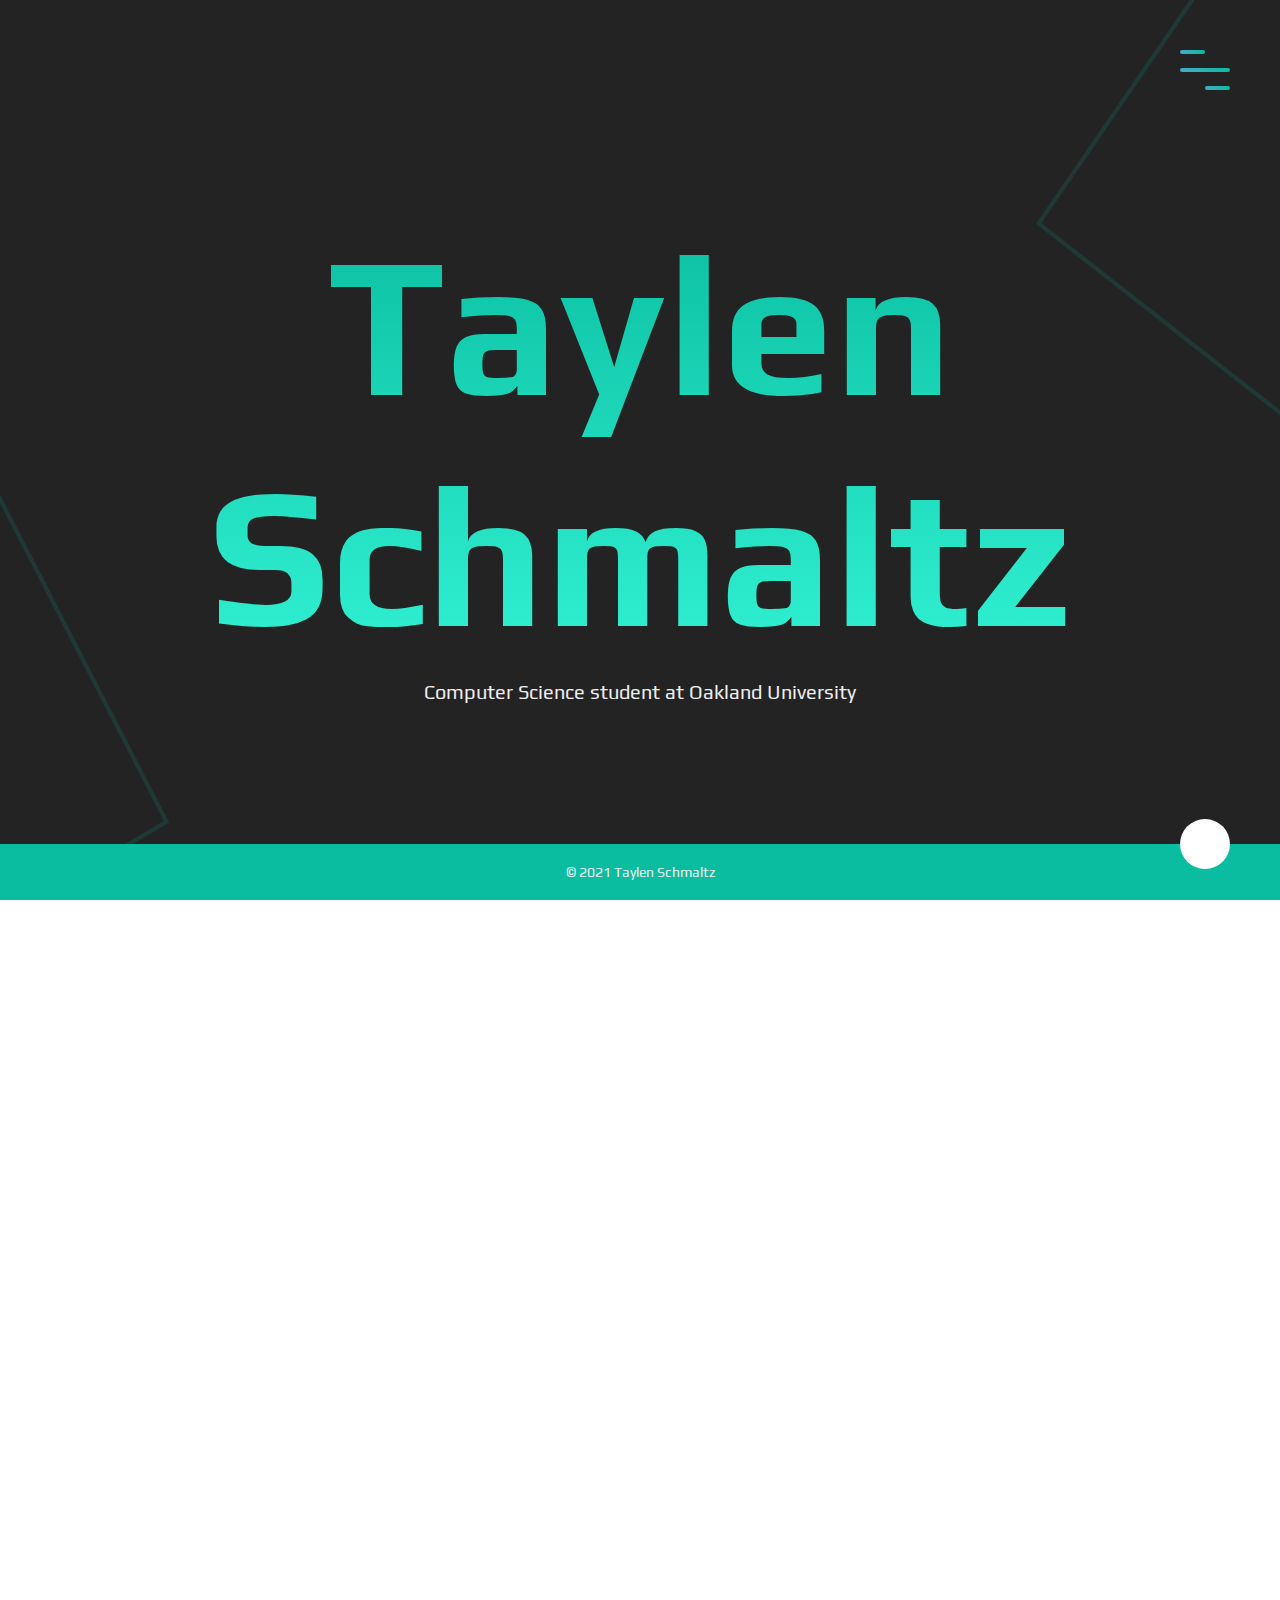
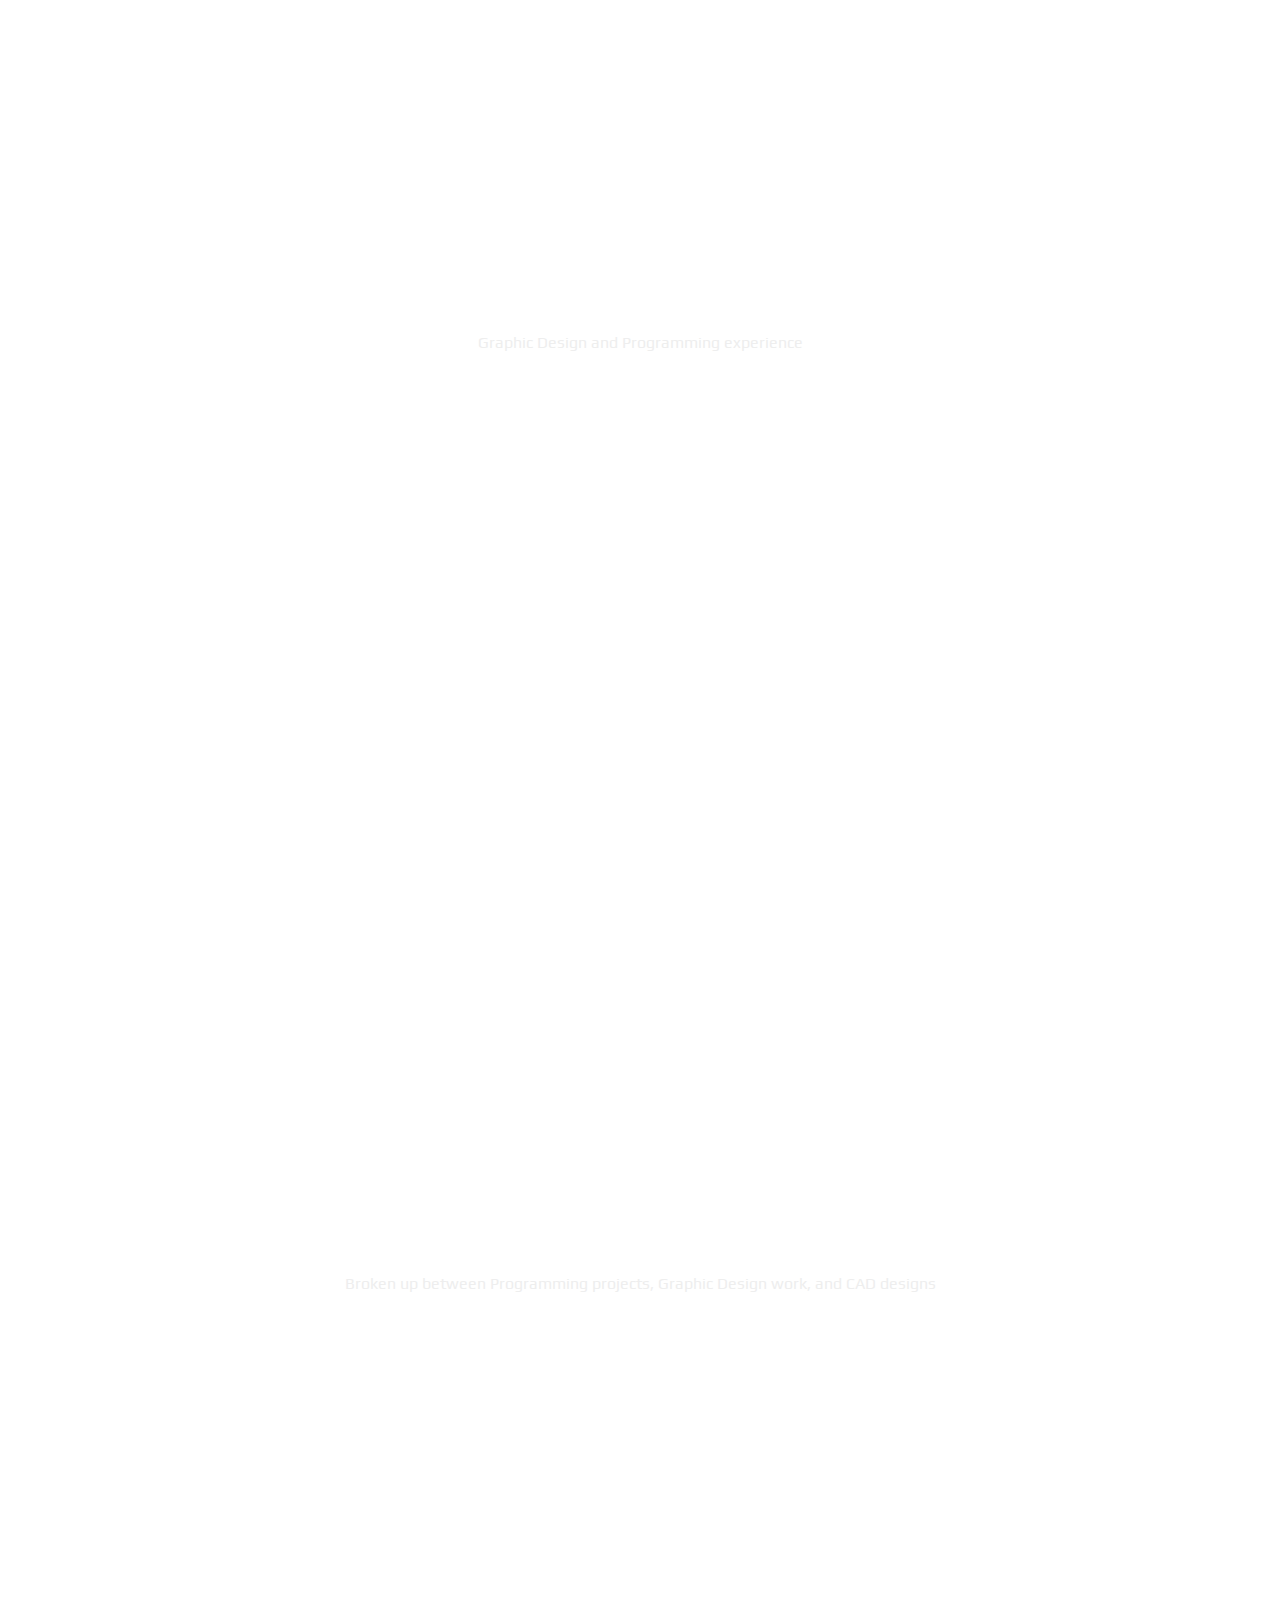
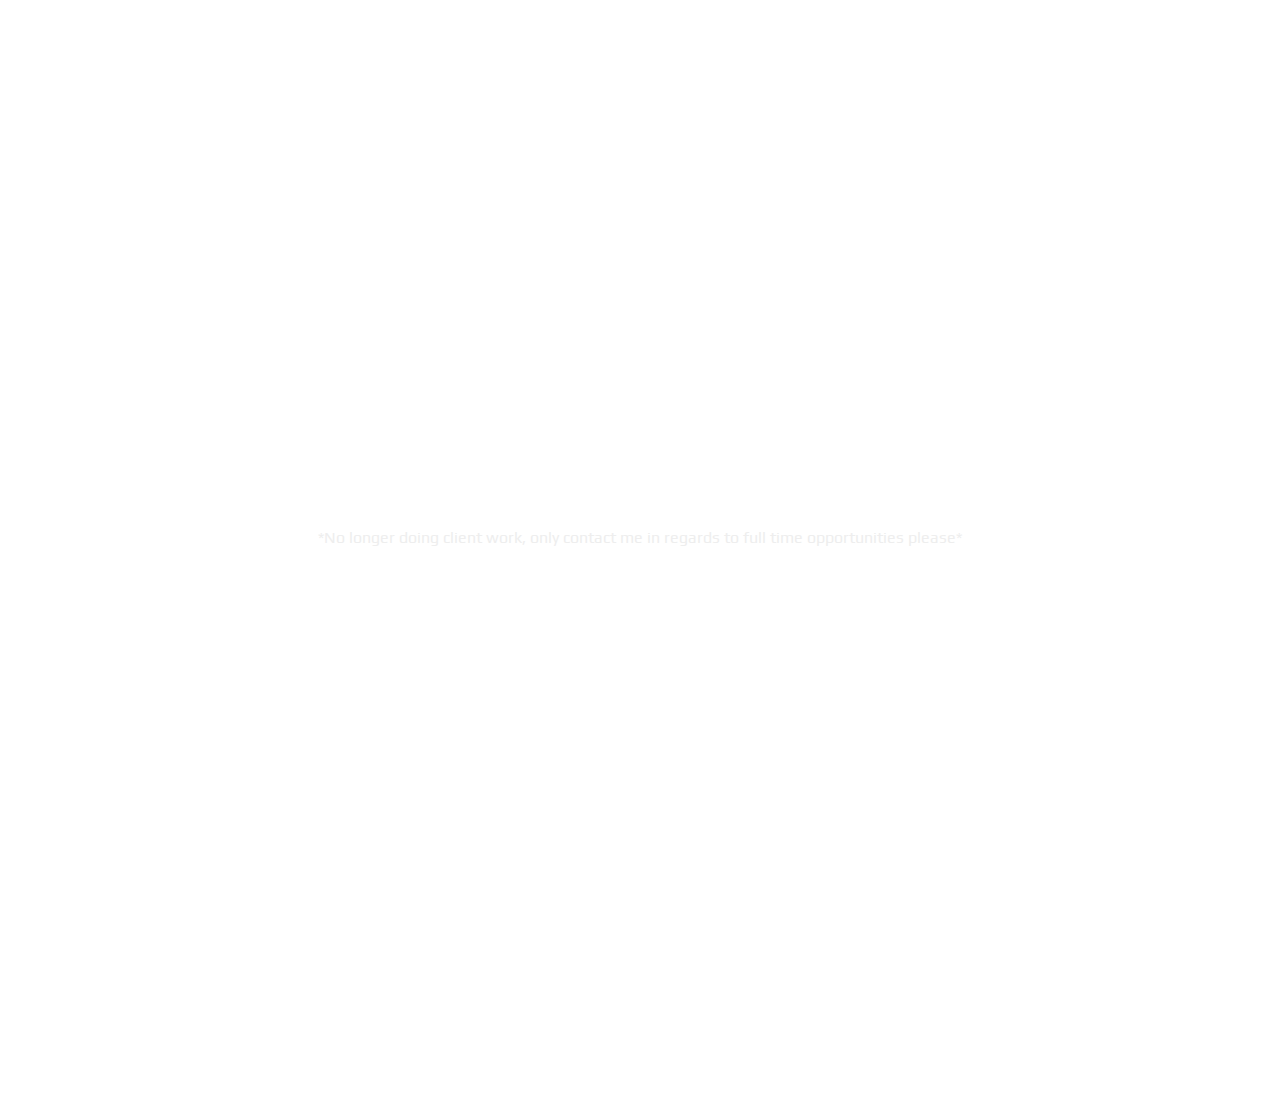
<file: index.html>
<!DOCTYPE html>
<html lang="en">

<head>
    <meta charset="UTF-8">
    <meta name="viewport" content ="width=device-width,initial-scale=1,user-scalable=yes" />
    <title>Taylen Schmaltz</title>
    <link rel="stylesheet" href="https://unpkg.com/aos@next/dist/aos.css" />
    <link rel="stylesheet" href="https://use.fontawesome.com/releases/v5.7.2/css/all.css" integrity="sha384-fnmOCqbTlWIlj8LyTjo7mOUStjsKC4pOpQbqyi7RrhN7udi9RwhKkMHpvLbHG9Sr" crossorigin="anonymous">
    <link rel="stylesheet" href="main.css">
    <link href="https://fonts.googleapis.com/css?family=Play&display=swap" rel="stylesheet">
</head>

<body>

    <header>
        <div class="menu-toggler">

            <div class="bar half start"> </div>
            <div class="bar"> </div>
            <div class="bar half end"> </div>

        </div>


        <nav class="top-nav">
            <ul class="nav-list">
                <li>
                    <a href="index.html" class="nav-link">Home</a>
                </li>
                <li>
                    <a href="#about" class="nav-link">About</a>
                </li>
                <li>
                    <a href="#services" class="nav-link">Skills</a>
                </li>
                <li>
                    <a href="#portfolio" class="nav-link">Portfolio</a>
                </li>
                <li>
                    <a href="#experience" class="nav-link">Experience</a>
                </li>
                <li>
                    <a href="#contact" class="nav-link">Contact</a>
                </li>
                <li>
                    <a href="https://linktr.ee/SiriusVisuals" class="nav-link">Shop</a>
                </li>
            </ul>
        </nav>


        <div class="landing-text">
            <h1>Taylen Schmaltz</h1>
            <h6>Computer Science student at Oakland University</h6>
        </div>
    </header>

    <section class="about" id="about">
        <div class="container">
            <div class="profile-img" data-aos="fade-right" data-aos-delay="300">
                <img src="images/teallogowhite.png" alt="">
            </div>
            <div class="about-details" data-aos="fade-left" data-aos-delay="600">
                <div class="about-heading">
                    <h1>About</h1>
                    <h6>Myself</h6>
                </div>
                <p>Hello, my name is Taylen, as you can tell by the header. I'm 23 years old and currently going for my Bachelor's degree in Computer Science. I've completed two years of Graphic Design at Oakland University and now I am about to complete my Bachelor's degree in Computer Science. I've worked in a handful of design organizations, designed for hundreds of clients, and after three years of that, I decided to switch my focus to something bigger.
                </p>
                <br>
                <br>

                <p>
                    Computer Science is what allows me to express ideas into code. From forums to bots, I've worked on quite a bit. Unfortunately, the hardest part is retaining all the coding knowledge throughout the years unless you work on it everyday.
                </p>
                <br>
                <br>
                <p>My goals are far fetched and may never happen. From dreaming about the stars and what lies past where humans have gone, to brainstorming about products that could help combat pollution in the oceans. My biggest fear is that I will never accomplish tasks such as these, but with determination and a little hard work, anything is possible. </p>

                <br>
                <br>
                <a class="resume" href="images/Resume.jpg">Resume</a>

                <div class="social-media">
                    <ul class="nav-list">
                        <li>
                            <a href="https://twitter.com/siriusvisuals" class="icon-link">
                                <i class="fab fa-twitter-square"></i>
                            </a>
                        </li>
                        <li>
                            <a href="https://www.linkedin.com/company/siriusvisuals" class="icon-link">
                                <i class="fab fa-linkedin"></i>
                            </a>
                        </li>
                        <li>
                            <a href="https://www.behance.net/siriusvisuals" class="icon-link">
                                <i class="fab fa-behance-square"></i>
                            </a>
                        </li>
                    </ul>
                </div>

            </div>

        </div>
    </section>





    <section class="services" id="services">
        <div class="container">

            <div class="section-heading">
                <h1>Skills</h1>
                <h6>Graphic Design and Programming experience</h6>
            </div>

            <div class="my-skills">
                <div class="skill" data-aos="fade-in" data-aos-delay="300">

                    <div class="icon-container">
                        <i class="fas fa-layer-group"></i>
                    </div>

                    <h1>Graphic Design</h1>
                    <h6>Experienced with the following programs</h6>
                    <ul>
                        <div class="programs">
                            <li>Adobe Illustrator</li>
                            <p>Intermediate</p>
                        </div>
                        <div class="programs">
                            <li>Adobe Photoshop</li>
                            <p>Expert</p>
                        </div>
                        <div class="programs">
                            <li>Adobe InDesign</li>
                            <p>Novice</p>
                        </div>
                        <div class="programs">
                            <li>Sony Vegas Pro <p>(for Video Editing)</p>
                            </li>
                            <p>Novice</p>
                        </div>
                        <div class="programs">
                            <li>Adobe After Effects</li>
                            <p>Novice</p>
                        </div>
                    </ul>
                </div>
                <div class="skill" data-aos="fade-in" data-aos-delay="600">

                    <div class="icon-container">
                        <i class="fas fa-code"></i>
                    </div>

                    <h1>Languages</h1>
                    <h6>Experienced with the following languages</h6>
                    <ul>
                        <div class="programs">
                            <li>HTML</li>
                            <p>Intermediate</p>
                        </div>
                        <div class="programs">
                            <li>CSS</li>
                            <p>Intermediate</p>
                        </div>
                        <div class="programs">
                            <li>Java</li>
                            <p>Novice</p>
                        </div>
                        <div class="programs">
                            <li>UNIX</li>
                            <p>Beginner</p>
                        </div>
                        <div class="programs">
                            <li>C</li>
                            <p>Beginner</p>
                        </div>
                        <div class="programs">
                            <li>Python</li>
                            <p>Beginner</p>
                        </div>
                    </ul>
                </div>
                <div class="skill" data-aos="fade-in" data-aos-delay="900">

                    <div class="icon-container">
                        <i class="fas fa-tools"></i>
                    </div>

                    <h1>Programs</h1>
                    <h6>Experienced with the following software</h6>
                    <ul>
                        <div class="programs">
                            <li>NetBeans</li>
                            <p>Intermediate</p>
                        </div>
                        <div class="programs">
                            <li>Brackets</li>
                            <p>Intermediate</p>
                        </div>
                        <div class="programs">
                            <li>Emaintenance</li>
                            <p>Intermediate</p>
                        </div>
                        <div class="programs">
                            <li>Microsoft Office</li>
                            <p>Expert</p>
                        </div>
                        <div class="programs">
                            <li>Eclipse</li>
                            <p>Intermediate</p>
                        </div>
                    </ul>
                </div>
            </div>
        </div>

    </section>

    <section class="portfolio" id="portfolio">
        <div class="container">

            <div class="section-heading">
                <h1>Portfolio</h1>
                <h6>Broken up between Programming projects, Graphic Design work, and CAD designs</h6>
            </div>
            <div class="portfolio-item">
                <div class="portfolio-img has-margin-right" data-aos="fade-right" data-aos-delay="300">
                    <img src="images/ProgrammingProjects.png" alt="">
                </div>
                <div class="portfolio-description" data-aos="fade-left" data-aos-delay="600">
                    <h6>Programming Projects</h6>
                    <h1>Games, Bots, and More. Will all be here.</h1>
                    <p>These are projects that I've worked on myself, with help, or watched a tutorial on. All to help gain experience. Most recently finished is my 2D platformer
                    which is now on the Google Play Store and Apple App Store!</p>

                    <a href="programmingwork.html" class="programming">View Projects</a>

                </div>
            </div>

            <div class="portfolio-item">
                <div class="portfolio-description has-margin-right" data-aos="fade-right" data-aos-delay="900">
                    <h6>Graphic Design Work</h6>
                    <h1>From Twitter Headers to Twitch Overlays.</h1>
                    <p>I first started designing back in 2015, since then I have built a brand in which I have used to helped several individuals as well as organizations build a name for themselves. The following link will take you to a page containing all of my graphic design work.</p>

                    <a href="gdwork.html" class="graphicdesign">View my designs</a>

                </div>
                <div class="portfolio-img" data-aos="fade-left" data-aos-delay="1200">
                    <img src="images/graphicdesign.png" alt="">
                </div>
            </div>

            <div class="portfolio-item">
                <div class="portfolio-img has-margin-right" data-aos="fade-right" data-aos-delay="100">
                    <img src="images/CAD.png" alt="">
                </div>
                <div class="portfolio-description" data-aos="fade-left" data-aos-delay="1800">
                    <h6>CAD Work</h6>
                    <h1>2D and 3D work.</h1>
                    <p>These were two projects I created after teaching myself CAD.</p>


                    <a href="cad.html" class="cad">View my work</a>


                </div>


            </div>
        </div>
    </section>


    <section class="experience" id="experience">
        <div class="container">

            <div class="section-heading">
                <h1>Work Experience</h1>
                <h6>Past and current jobs</h6>
            </div>
            <div class="timeline" data-aos="fade-down" data-aos-delay="300">
                <ul>
                    <li class="date" data-date="2015 - Present">
                        <h1>Sirius Visuals</h1>
                        <h6>Founder</h6>

                        <p>
                            Produced high quality social media designs for numerous clients.
                        </p>


                        <p>

                            Working towards selling premade design templates to eliminate wait time and cut costs for clients.
                        </p>
                        <p>
                            Focused on brand identity as well as logo design with experience in multiple Adobe design programs.


                        </p>

                    </li>
                    
                     <li class="date" data-date="2020 - Present">
                        <h1>Plastic Omnium</h1>
                        <h6>IS&S Infrastructure Coop</h6>
                        <p> Support IS&S SAP Systems support team with ongoing projects and documentation with a focus on Supplier label validation and EDI Onboarding.
                        </p>
                        <p>
                            Develop Pi Network in order to use Raspberry Pi's instead of desktop computers at Plastic Omnium plants.
                        </p>
                        <p>
                            Manage support tickets on PODesk as well as axway. </p>
                    </li>
                     
                    
                    <li class="date" data-date="2019 - 2019">
                        <h1>Nexteer Automotive</h1>
                        <h6>Global Quality IT Summer Intern</h6>
                        <p> Created and enhanced training materials which are used by all Nexteer Employees.
                        </p>
                        <p>


                            Maintained eQMS SQL Server Database.
                        </p>
                        <p>


                            Worked on the web-forms interface for Nexteer’s IQS Trubox software.</p>
                    </li>
                   
                </ul>
            </div>
        </div>
    </section>

    <section class="contact" id="contact">
        <div class="container">

            <div class="section-heading">
                <h1>Contact</h1>
                <h6>*No longer doing client work, only contact me in regards to full time opportunities please*</h6>
            </div>

            <form action="https://formspree.io/mrgerdjj" method="POST" data-aos="fade-up" data-aos-delay="300">
                <label for="name">Name:</label>
                <input type="text" id="name" name="name" placeholder="Enter your name..." required>
                <label for="email">Email:</label>
                <input type="email" id="email" name="email" placeholder="Enter your email..." required>      
                <label for="subject">Subject:</label>
                <textarea name="subject" id="subject" cols="10" rows="10"></textarea>
                <input type="submit" value="Submit">
            </form>
        </div>
    </section>


    <footer class="copyright">
        <div class="up" id="up">
            <i class="fas fa-chevron-up"></i>

        </div>
        <p>&copy; 2021 Taylen Schmaltz</p>
    </footer>


    <script src="https://ajax.googleapis.com/ajax/libs/jquery/3.3.1/jquery.min.js"></script>
    <script src="https://unpkg.com/aos@next/dist/aos.js"></script>
    <script src="main.js"></script>
</body></html>
</file>
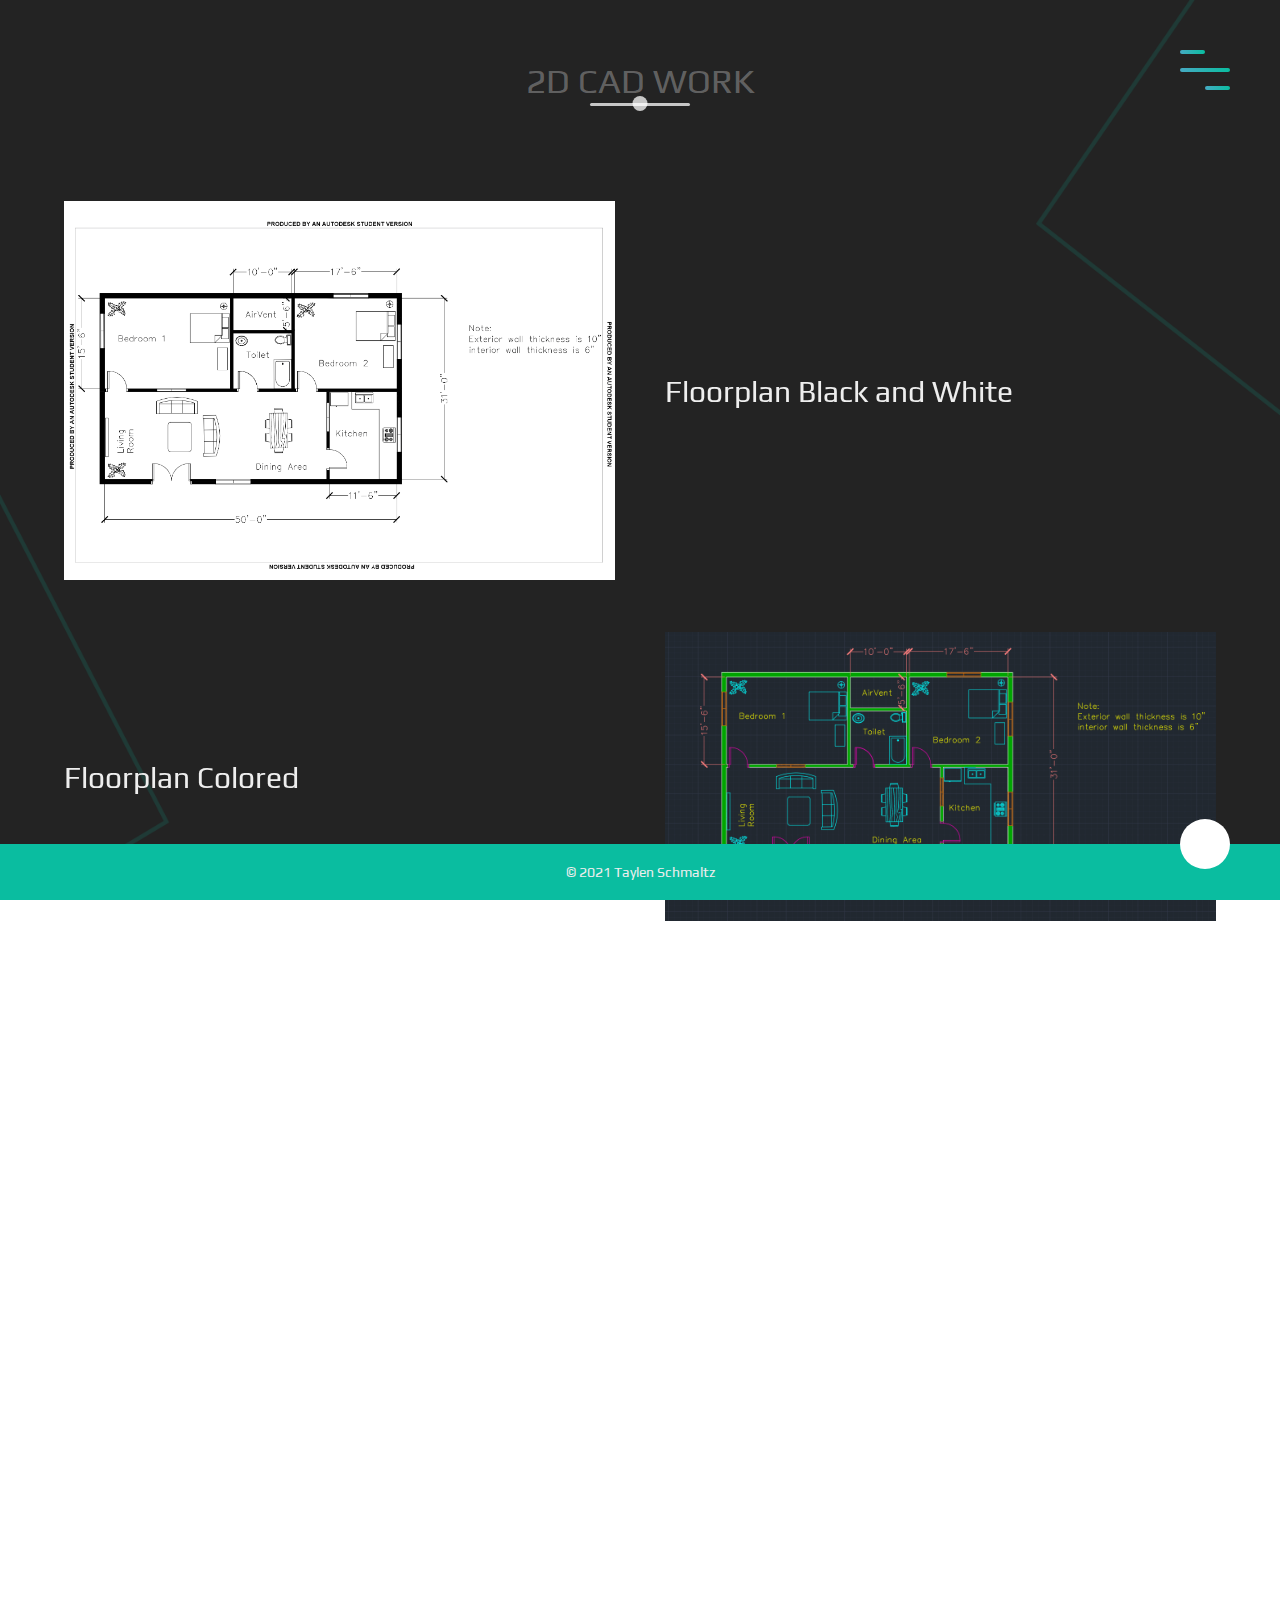
<file: cad.html>
<!DOCTYPE html>
<html lang="en">

<head>
    <meta charset="UTF-8">
    <meta name="viewport" content="width=device-width, initial-scale=1">
    <title>Taylen Schmaltz</title>
    <link rel="stylesheet" href="https://unpkg.com/aos@next/dist/aos.css" />
    <link rel="stylesheet" href="https://use.fontawesome.com/releases/v5.7.2/css/all.css" integrity="sha384-fnmOCqbTlWIlj8LyTjo7mOUStjsKC4pOpQbqyi7RrhN7udi9RwhKkMHpvLbHG9Sr" crossorigin="anonymous">
    <link rel="stylesheet" href="main.css">
    <link href="https://fonts.googleapis.com/css?family=Play&display=swap" rel="stylesheet">
</head>

<body>


    <div class="menu-toggler">

        <div class="bar half start"> </div>
        <div class="bar"> </div>
        <div class="bar half end"> </div>

    </div>


    <nav class="top-nav">
        <ul class="nav-list">
<li>
                <a href="index.html" class="nav-link">Home</a>
            </li>
            <li>
                <a href="https://siriusvisuals.github.io/programmingwork.html" class="nav-link">Programming Work</a>
            </li>
            <li>
                <a href="https://siriusvisuals.github.io/gdwork.html" class="nav-link">Designs</a>
            </li>
            <li>
                <a href="https://siriusvisuals.github.io/cad.html" class="nav-link">CAD Work</a>
            </li>
        </ul>
    </nav>


    <section class="portfolio" id="portfolio">
        <div class="container">
            <div id="2D">
                <div class="section-heading">
                    <h1>2D CAD Work</h1>
                </div>
                <div class="portfolio-item">
                    <div class="portfolio-img has-margin-right" data-aos="fade-right" data-aos-delay="300">
                        <img src="images/CAD/2d/1stPlanBW.png" alt="">
                    </div>
                    <div class="portfolio-description" data-aos="fade-left" data-aos-delay="600">
                        <h1>Floorplan Black and White</h1>

                    </div>
                </div>

                <div class="portfolio-item">
                    <div class="portfolio-description has-margin-right" data-aos="fade-right" data-aos-delay="900">

                        <h1>Floorplan Colored</h1>

                    </div>
                    <div class="portfolio-img" data-aos="fade-left" data-aos-delay="1200">
                        <img src="images/CAD/2d/1stPlanLayout.png" alt="">
                    </div>
                </div>


            </div>
        </div>
    </section>


    <section class="portfolio" id="portfolio">
        <div class="container">
            <div id="3D">
                <div class="section-heading">
                    <h1>3D CAD Work</h1>
                </div>
                <div class="portfolio-item">
                    <div class="portfolio-img has-margin-right" data-aos="fade-right" data-aos-delay="300">
                        <img src="images/CAD/3d/3DC.png" alt="">
                    </div>
                    <div class="portfolio-description" data-aos="fade-left" data-aos-delay="600">
                        <h1>Shaded Part</h1>

                    </div>
                </div>

                <div class="portfolio-item">
                    <div class="portfolio-description has-margin-right" data-aos="fade-right" data-aos-delay="900">

                        <h1>Shaded Part</h1>

                    </div>
                    <div class="portfolio-img" data-aos="fade-left" data-aos-delay="1200">
                        <img src="images/CAD/3d/3DC2.png" alt="">
                    </div>
                </div>

                <div class="portfolio-item">
                    <div class="portfolio-img has-margin-right" data-aos="fade-right" data-aos-delay="300">
                        <img src="images/CAD/3d/3DW.png" alt="">
                    </div>
                    <div class="portfolio-description" data-aos="fade-left" data-aos-delay="600">
                        <h1>Wireframe of Part</h1>

                    </div>
                </div>

                <div class="portfolio-item">
                    <div class="portfolio-description has-margin-right" data-aos="fade-right" data-aos-delay="900">

                        <h1>Wireframe of Part</h1>

                    </div>
                    <div class="portfolio-img" data-aos="fade-left" data-aos-delay="1200">
                        <img src="images/CAD/3d/3DW2.png" alt="">
                    </div>
                </div>


                <div class="portfolio-item">
                    <div class="portfolio-img has-margin-right" data-aos="fade-right" data-aos-delay="300">
                        <img src="images/CAD/3d/3DWS.png" alt="">
                    </div>
                    <div class="portfolio-description" data-aos="fade-left" data-aos-delay="600">
                        <h1>Wireframe of part</h1>

                    </div>
                </div>

            </div>
        </div>

    </section>





    <footer class="copyright">
        <div class="up" id="up">
            <i class="fas fa-chevron-up"></i>

        </div>
        <p>&copy; 2021 Taylen Schmaltz</p>
    </footer>


    <script src="https://ajax.googleapis.com/ajax/libs/jquery/3.3.1/jquery.min.js"></script>
    <script src="https://unpkg.com/aos@next/dist/aos.js"></script>
    <script src="main.js"></script>
</body>

</html>
</file>
<file: main.css>
/*Start of global*/
* {
    margin: 0;
    padding: 0;
    box-sizing: border-box;
}


html {
    font-size: 10px;
    font-family: 'Play', sans-serif;
    color: #eee;


}

body {
    width: 100%;
    height: 100%;
    background: url("images/sitebg1.png") no-repeat center fixed;
    background-size: cover;

}

section {
    padding: 6rem 0;
}

a {
    text-decoration: none;
    color: #eee;

}


p {
    font-size: 1.8rem;
    font-weight: 300;


}

img {
    width: 100%;
}

/*end of global*/




/*start of extras*/

.cs {
    display: flex;
    align-items: center;
    text-align: center;
    height: 100vh;
}

.cs h1 {
    font-size: 5rem;
    margin: auto;
}

/*end*/












/*Start of reusable*/
.container {
    width: 90%;
    max-width: 120rem;
    height: 100%;
    margin: 0 auto;
    position: relative;
}

.section-heading {
    text-align: center;
    margin-bottom: 10rem;

}

.section-heading h1 {
    font-size: 3.5rem;
    color: rgba(255, 255, 255, .3);
    text-transform: uppercase;
    font-weight: 300;
    position: relative;
    margin-bottom: 1rem;

}


.section-heading h1::before,
.section-heading h1::after {
    content: '';
    position: absolute;
    bottom: -.5rem;
    left: 50%;
    transform: translateX(-50%);
    background-color: rgba(255, 255, 255, 0.75);


}

.section-heading h1::before {
    width: 10rem;
    height: 3px;
    border-radius: .8rem;
}

.section-heading h1::after {
    width: 1.5rem;
    height: 1.5rem;
    border-radius: 100%;
    bottom: -1rem;
}

.section-heading h6 {
    font-size: 1.6rem;
    font-weight: 300;



}


.has-margin-right {
    margin-right: 5rem;
}

/*end of reusable*/




















/*Start of header*/
header {
    width: 100%;
    height: 100vh;
}

.top-nav {
    width: 100%;
    height: 100%;
    position: fixed;
    top: -2000vh;
    z-index: 2;
    background-color: #232323;
    border-bottom-right-radius: 100%;
    border-bottom-left-radius: 100%;
    transition: all 650ms cubic-bezier(1, 0, 0, 1);

}

.nav-list {
    list-style: none;
    width: 100%;
    height: 100%;
    display: flex;
    justify-content: center;
    align-items: center;
}

li {
    margin: 0 2rem;
}

.nav-link {
    font-family: 'Play', sans-serif;
    font-size: 5rem;
    padding: 1rem;
}


.nav-link:hover,
.nav-link:focus {
    background: linear-gradient(to top, #46aac3, #0abda0);
    -webkit-background-clip: text;
    -webkit-text-fill-color: transparent;
}

.top-nav.open {
    top: 0;
    border-radius: initial;

}


.menu-toggler {
    position: absolute;
    top: 5rem;
    right: 5rem;
    width: 5rem;
    height: 4rem;
    display: flex;
    flex-direction: column;
    justify-content: space-between;
    cursor: pointer;
    z-index: 1500;
    transition: transform 650ms ease-out;
}


.menu-toggler.open {
    transform: rotate(-45deg);
}

.bar {
    background: linear-gradient(to right, #46aac3, #0abda0);
    width: 100%;
    height: 4px;
    border-radius: .8rem;
}


.bar.half {
    width: 50%;

}

.bar.start {
    transform-origin: right;
    transition: transform 650ms cubic-bezier(0.54, -0.81, 0.57, 0.57);

}

.open .bar.start {
    transform: rotate(-450deg) translateX(.8rem);
}

.bar.end {
    align-self: flex-end;
    transform-origin: left;
    transition: transform 650ms cubic-bezier(0.54, -0.81, 0.57, 0.57);

}

.open .bar.end {
    transform: rotate(-450deg) translateX(-.8rem);
}

.landing-text {
    position: absolute;
    top: 50%;
    left: 50%;
    transform: translate(-50%, -50%);
    width: 100%;
    text-align: center;
    z-index: 1;
}

.landing-text h1 {
    font-size: 20rem;
    font-family: 'Play', sans-serif;
    background: linear-gradient(to top, #32f3d4, #0abda0);
    -webkit-background-clip: text;
    -webkit-text-fill-color: transparent;
    padding: 1rem;
    user-select: none;

}

.landing-text h6 {
    font-size: 2rem;
    font-weight: 300;

}

/*end of header*/

















/*Start of about*/

.about .container {
    display: flex;
    align-items: center;
    justify-content: center;

}

.about-heading {
    text-align: center;
    text-transform: uppercase;
    line-height: 0;
    margin-bottom: 6rem;
}

.about-heading h1 {
    font-size: 10rem;
    opacity: .3;
}

.about-heading h6 {
    font-size: 2rem;
    font-weight: 300;
}

profile-img {
    flex: 1;
    margin-right: 5rem;
}

.about-details {
    flex: 1;

}

.social-media {
    margin-top: 5rem;
}

.social-media i {
    font-size: 5rem;
    transition: color 650ms;
}


.fa-twitter-square:hover {
    color: #0abda0;
}

.fa-behance-square:hover {
    color: #0abda0;
}

.fa-linkedin:hover {
    color: #0abda0;
}

.resume {
    font-size: 2rem;
    transition: color 650ms;
}

.resume:hover {
    color: #0abda0;
}

/*end of about*/

















/*Start of services*/

.my-skills {
    margin-top: 10rem;
    display: grid;
    grid-template-columns: repeat(auto-fit, minmax(25rem, 1fr));
    grid-gap: 2.5rem;
    text-align: center;
}


.skill {
    display: flex;
    flex-direction: column;
    justify-content: center;
    align-items: center;
    padding: 2rem;
}

.skill h1 {
    text-transform: uppercase;
    letter-spacing: 2px;
    margin: 2rem -2px 2rem 0;


}

.icon-container {
    width: 10rem;
    height: 10rem;
    border: 3px solid #ffffff;
    background-color: #0abda0;
    margin-bottom: 2rem;
    display: flex;
    transform: rotate(45deg);
}


.icon-container i {
    color: #ffffff;
    font-size: 5rem;
    margin: auto;
    transform: rotate(-45deg);
}

.skill li {
    font-size: 1.5rem;
}

.skill p {
    font-size: 1.2rem;
    padding: 1rem;
}

.skill h6 {
    font-size: 1.6rem;
    padding-bottom: 1.3rem;
}

.skill h1 {
    font-size: 2.5rem;
}

.programs {
    padding: .7rem;
}

/*end of services*/


















/*Start of portfolio*/


.portfolio-item {
    display: flex;
    align-items: center;
    justify-content: center;
    margin-bottom: 5rem;

}


.portfolio-item:last-child {
    margin-bottom: 0;
}


.portfolio-img {

    flex: 1;

}

.portfolio-description {
    flex: 1;
}


.portfolio-description h1 {
    font-size: 3rem;
    font-weight: 300;
    margin: 1rem 0;
}

.portfolio-description h6 {
    font-size: 1.5rem;
    text-transform: uppercase;
    font-weight: 300;
    opacity: .3;
}

.portfolio-description .programming {
    display: inline-block;
    margin-top: 2.5rem;
    font-size: 1.5rem;
    text-transform: uppercase;
    transition: color 650ms;

}

.portfolio-description .graphicdesign {
    display: inline-block;
    margin-top: 2.5rem;
    font-size: 1.5rem;
    text-transform: uppercase;
    transition: color 650ms;

}

.portfolio-description .cad {
    display: inline-block;
    margin-top: 2.5rem;
    font-size: 1.5rem;
    text-transform: uppercase;
    transition: color 650ms;

}

.portfolio-description .programming:hover {
    color: #c778eb;

}

.portfolio-description .graphicdesign:hover {
    color: #4fd6f5;

}

.portfolio-description .cad:hover {
    color: #e5674e;

}

/*end of portfolio*/





/*start of timeline*/

.timeline ul {
    border-left: 4px solid #ffffff;
    border-radius: .8rem;
    background-color: rgba(0, 0, 0, 0.05);
    margin: 0 auto;
    position: relative;
    padding: 2rem;
    list-style: none;
    text-align: left;
    width: 75%;
    margin-left: 15vh;
}


.timeline h1 {
    font-size: 2rem;
    text-transform: uppercase;
    font-weight: 300;
    margin-bottom: 1rem;
    opacity: .3;

}

.timeline h6 {
    font-size: 1.5rem;
    opacity: .3;
    font-weight: 200;
}

.timeline .date {
    border-bottom: 1px solid rgba(255, 255, 255, 0.1);
    margin-bottom: 1rem;
    padding-bottom: 1rem;
    position: relative;
}

.timeline .date:last-of-type {
    padding-bottom: 0;
    margin-bottom: 0;
    border: none;

}


.timeline .date::before,
.timeline .date::after {
    position: absolute;
    display: block;
    top: 50%;
    transform: translateY(-50%);

}


.timeline .date::before {
    content: attr(data-date);
    left: -18rem;
    text-align: right;
    min-width: 12rem;
    font-size: 1.5rem;

}

.timeline .date::after {
    content: '';
    box-shadow: 0 0 0 4px #0abda0;
    border-radius: 100%;
    left: -5rem;
    height: 1.5rem;
    width: 1.5rem;
    background-color: #262626;

}

.timeline p {
    padding: 1rem;
    font-size: 1.7rem;
}

/*end of timeline*/



/*Start of global*/


/*end of global*/



/*Start contact*/

.contact {}

form {
    width: 70%;
    margin: 0 auto;

}

form label {
    font-size: 1.5rem;

}

input,
select,
textarea {

    width: 100%;
    padding: 1rem;
    margin-bottom: 5px;
    border: none;
    outline-color: aqua;


}

input[type="submit"] {
    width: initial;
    background-color: #0abda0;
    color: aliceblue;
    padding: 1rem 2rem;
    border-radius: .8rem;
    cursor: pointer;
    transition: background-color 650ms;
}

input[type="submit"]:hover {
    color: #0abda0;
    background-color: black;
}

.copyright {
    width: 100%;
    text-align: center;
    background-color: #0abda0;
    padding: 2rem 0;
    bottom: 0;
    left: 0;
    position: fixed;

}

.up {
    position: absolute;
    width: 5rem;
    height: 5rem;
    background-color: #ffffff;
    top: -2.5rem;
    right: 5rem;
    border-radius: 100%;
    display: flex;
    animation: pulse 2s infinite;
    cursor: pointer;
}


.up i {
    color: #0abda0;
    font-size: 2rem;
    margin: auto;

}

.copyright p {
    font-size: 1.4rem;

}


/* programming page */
video{
    width: 500px;

}


/* end of programming page*/


/*end footer*/

/*start animation*/


@keyframes pulse {
    0% {

        box-shadow: 0 0 0 0 #0abda0;
    }

    70% {

        box-shadow: 0 0 0 2rem rgba(253, 87, 191, 0);
    }

    100% {

        box-shadow: 0 0 0 0 rgba(253, 87, 191, 0);
    }
}



/*end animation*/

/* media queries */


@media screen and (max-width: 1400px) and (min-width: 900px) {

    .nav-list {
        flex-direction: column;
    }

    .nav-list li {
        margin: 2rem 0;
    }

    .about-details .nav-list {
        flex-direction: initial;
    }

    .about-details li {
        margin: 0 2rem;

    }
}


@media screen and (max-width: 900px) and (min-width: 700px) {


    .nav-list {
        flex-direction: column;
    }

    .nav-list li {
        margin: 2rem 0;
    }

    .about-details .nav-list {
        flex-direction: initial;
    }

    .about-details li {
        margin: 0 2rem;

    }






    body {

        background: url("images/sitebg2.png") no-repeat center fixed;
        background-size: cover;

    }

    .landing-text h1 {
        font-size: 15rem;
    }

    .landing-text h6 {
        font-size: 1.7rem;
    }

    .nav-list {
        flex-direction: column;
    }

    .nav-list {
        margin: 2rem 0;
    }

    .profile-img {
        margin: 0 0 7rem 0;
        width: 24rem;
    }

    .nav-link {
        font-size: 4.5rem;
    }

    .about-heading h1 {
        font-size: 8rem;
    }

    .section-heading h1 {
        font-size: 3rem;
    }

    .about-details .nav-list {
        flex-direction: initial;
    }

    .about-details li {
        margin: 0 2rem;

    }

    .icon-container {
        width: 7rem;
        height: 7rem;
    }

    .icon-container i {
        font-size: 4rem;
    }

    .timeline ul {
        margin: 0 0 0 auto;
    }

    .timeline .date::before {
        left: -18rem;
    }


    .timeline .date::after {
        left: -5rem;
    }


    .skill li {
        font-size: 1.5rem;
    }

    .skill p {
        font-size: 1.2rem;

    }

    .skill h6 {
        font-size: 1.6rem;
        padding-bottom: 1.3rem;
    }

    .skill h1 {
        font-size: 2.5rem;
    }


}

@media screen and (max-width: 700px) and (min-width: 500px) {
    .menu-toggler {
        top: 2rem;
        right: 2rem;

    }

    .nav-list {
        flex-direction: column;
    }

    .nav-list li {
        margin: 2rem 0;
    }

    .about-details .nav-list {
        flex-direction: initial;
    }

    .about-details li {
        margin: 0 2rem;

    }



    body {

        background: url("images/sitebg2.png") no-repeat center fixed;
        background-size: cover;

    }

    .nav-list {
        flex-direction: column;
    }

    li {
        margin: 2rem 0;
    }


    .landing-text h1 {
        font-size: 8rem;
    }

    .landing-text h6 {
        font-size: 1.4rem;
    }

    .nav-link {
        font-size: 3.5rem;
    }

    .about .container {
        flex-direction: column;
    }

    .profile-img {
        margin: 0 0 7rem 0;
        width: 20rem;
    }



    .portfolio-item {
        flex-direction: column;
    }

    .portfolio-img {
        margin: 0 0 2rem 0;
        order: 1;
    }

    .portfolio-description {
        margin: 0;
        order: 2;
        width: 90%;
    }

    .timeline p {
        font-size: 1.3rem;
    }

    .timeline .date::before {
        font-size: 1.1rem;

    }



    form {
        width: 100%;
    }

    .up {
        right: 2rem;
    }

    .skill li {
        font-size: 1.5rem;
    }

    .skill p {
        font-size: 1.2rem;
    }

    .skill h6 {
        font-size: 1.6rem;
        padding-bottom: 1rem;
    }

    .skill h1 {
        font-size: 2.5rem;
    }

    .programs {
        padding: .2rem;
    }

    .timeline .date::before {
        left: -16rem;
    }


    .timeline .date::after {
        left: -3rem;
    }

}


@media screen and (max-width: 500px) and (min-width: 370px) {
    .menu-toggler {
        top: 2rem;
        right: 2rem;

    }

    .nav-list {
        flex-direction: column;
    }

    .nav-list li {
        margin: 2rem 0;
    }

    .about-details .nav-list {
        flex-direction: initial;
    }

    .about-details li {
        margin: 0 2rem;

    }




    body {

        background: url("images/sitebg2.png") no-repeat center fixed;
        background-size: cover;

    }

    .landing-text h1 {
        font-size: 5rem;
    }

    .landing-text h6 {
        font-size: 1rem;
    }

    .nav-link {
        font-size: 3.5rem;
    }

    .about .container {
        flex-direction: column;
    }

    .about h1 {
        font-size: 6rem;
    }

    .about h6 {
        font-size: 2rem;
    }

    .about .resume {
        font-size: 1.3rem;
    }

    .about i {
        font-size: 3.3rem;
    }

    .about p {
        font-size: 1.3rem;
    }

    .profile-img {
        margin: 0 0 7rem 0;
        width: 20rem;
    }

    .portfolio-item {
        flex-direction: column;
    }

    .portfolio-img {
        margin: 0 0 2rem 0;
        order: 1;
    }

    .portfolio p {
        font-size: 1.7rem;
    }

    .portfolio h1 {
        font-size: 2.5rem;
    }

    .portfolio-description {
        margin: 0;
        order: 2;
    }


    .timeline p {
        font-size: 1.3rem;
    }

    .timeline .date::before {
        font-size: 1rem;

    }


    form {
        width: 100%;
    }

    .up {
        right: 2rem;
    }

    .skill li {
        font-size: 1.5rem;
    }

    .skill p {
        font-size: 1.2rem;
    }

    .skill h6 {
        font-size: 1.4rem;
        padding-bottom: 1rem;
    }

    .skill h1 {
        font-size: 2rem;
    }

    .programs {
        padding: .2rem;
    }



}






@media screen and (max-width: 370px) and (min-width: 0px) {
    .menu-toggler {
        top: 2rem;
        right: 2rem;

    }

    .nav-list {
        flex-direction: column;
    }

    .nav-list li {
        margin: 2rem 0;
    }

    .about-details .nav-list {
        flex-direction: initial;
    }

    .about-details li {
        margin: 0 2rem;

    }

    body {

        background: url("images/sitebg2.png") no-repeat center fixed;
        background-size: cover;

    }

    .landing-text h1 {
        font-size: 5rem;
    }

    .landing-text h6 {
        font-size: 1rem;
    }

    .nav-link {
        font-size: 3.5rem;
    }

    .about .container {
        flex-direction: column;
    }

    .about h1 {
        font-size: 6rem;
    }

    .about h6 {
        font-size: 2rem;
    }

    .about .resume {
        font-size: 1.3rem;
    }

    .about i {
        font-size: 3.3rem;
    }

    .about p {
        font-size: 1.3rem;
    }

    .profile-img {
        margin: 0 0 7rem 0;
        width: 20rem;
    }

    .portfolio-item {
        flex-direction: column;
    }

    .portfolio-img {
        margin: 0 0 2rem 0;
        order: 1;
    }

    .portfolio p {
        font-size: 1.7rem;
    }

    .portfolio h1 {
        font-size: 2.5rem;
    }

    .portfolio-description {
        margin: 0;
        order: 2;
    }

    .timeline {
        margin-left: rem
    }

    .timeline p {
        font-size: 1.3rem;
    }

    .timeline .date::before {
        font-size: 1rem;

    }



    .timeline h6 {
        font-size: 1.5rem;
        opacity: .3;
        font-weight: 200;
    }



    .timeline .date:last-of-type {
        padding-bottom: 0;
        margin-bottom: 0;
        border: none;

    }


    .timeline .date::before,
    .timeline .date::after {
        position: absolute;
        display: block;
        top: 50%;
        transform: translateY(-50%);

    }


    .timeline .date::before {
        content: attr(data-date);
        left: -18rem;
        text-align: right;
        min-width: 12rem;
        font-size: 1.2rem;

    }

    .timeline .date::after {
        content: '';
        box-shadow: 0 0 0 4px #60c7e4;
        border-radius: 100%;
        left: -5rem;
        height: 1.5rem;
        width: 1.5rem;
        background-color: #262626;

    }





    form {
        width: 100%;
    }

    .up {
        right: 2rem;
    }

    .skill li {
        font-size: 1.5rem;
    }

    .skill p {
        font-size: 1.2rem;
    }

    .skill h6 {
        font-size: 1.4rem;
        padding-bottom: 1rem;
    }

    .skill h1 {
        font-size: 2rem;
    }

    .programs {
        padding: .2rem;
    }
}
</file>
